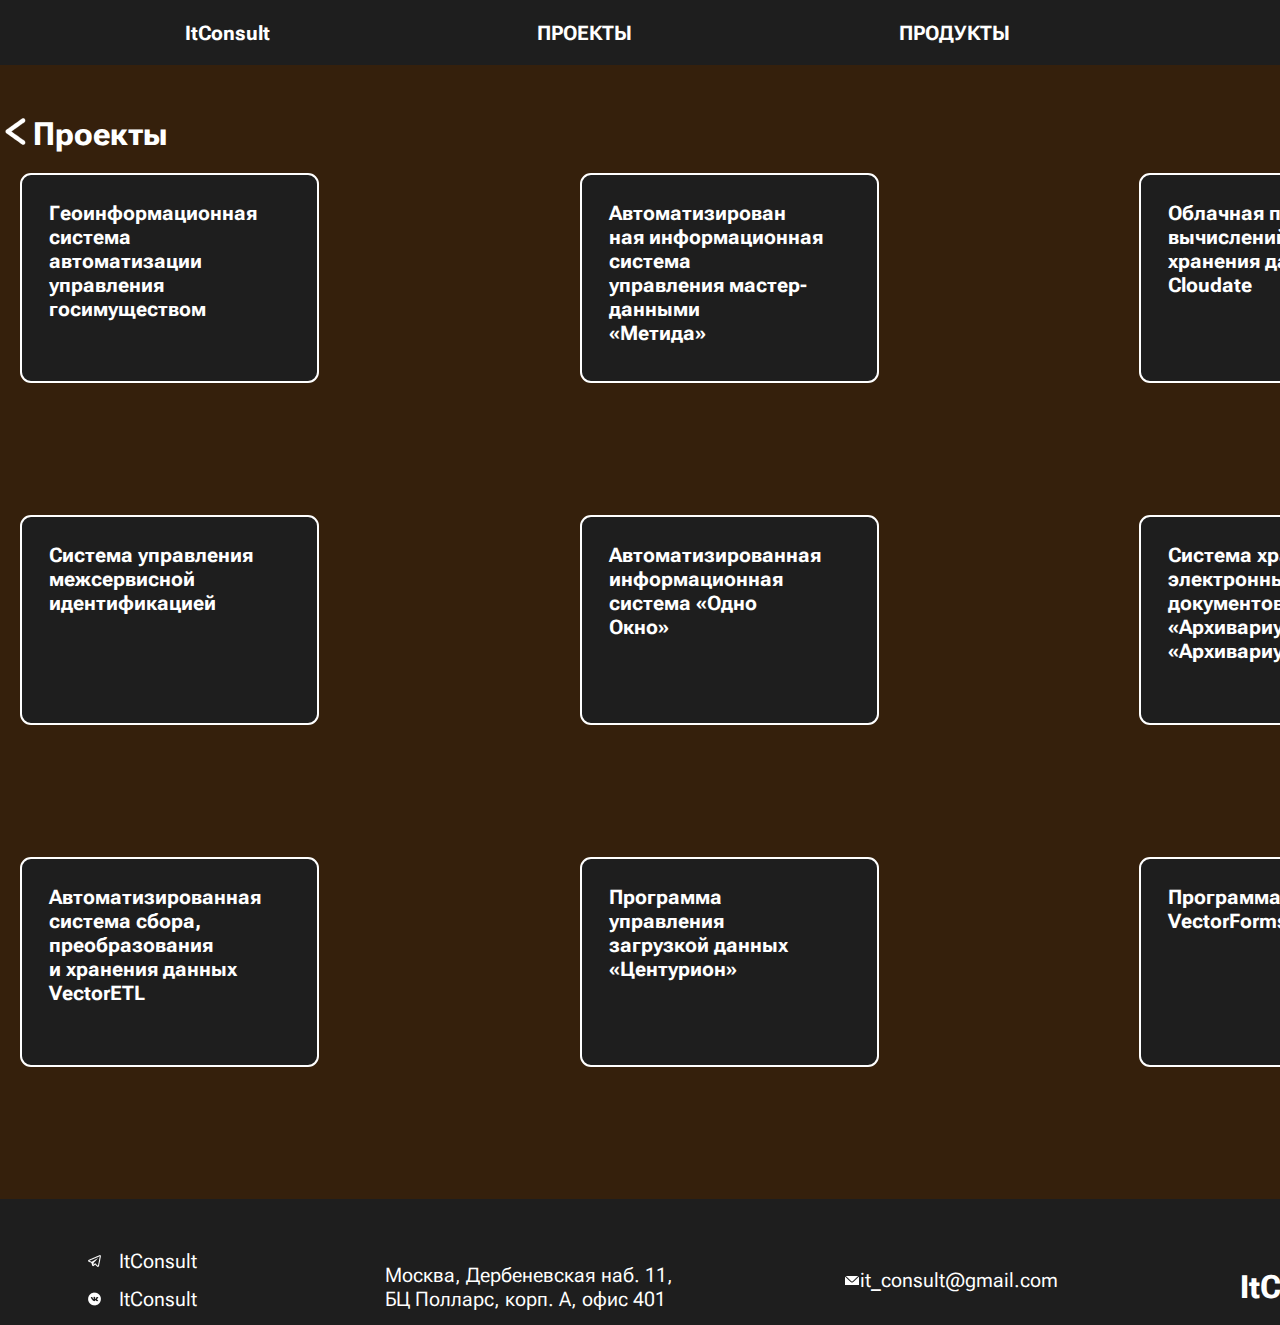
<file: products.html>
<!DOCTYPE html>
<html lang="en">
<head>
    <meta charset="UTF-8">
    <meta name="viewport" content="width=device-width, initial-scale=1.0">
    <title>IT Consult</title>
    <link rel="stylesheet" href="style.css">
</head>
<body>
    <section id="header">
        <div class="container">
            <header>
                <ul class="menu">
                   <li class="menu-font"><a href="index.html" class="nav-link">ItConsult</a></li>
                   <li class="menu-font"><a href="projects.html" class="nav-link">ПРОЕКТЫ</a></li>
                   <li class="menu-font"><a href="products.html" class="nav-link">ПРОДУКТЫ</a></li>
                </ul>
            </header>

    <section id="projects">
        <div class="full">
            <div class="backimg">
                <a href="#" onclick="history.back()"><img src="img/указатель.png" alt="Вернуться назад" /></a>
                <p class="backk-txt">Проекты</p>
            </div>
            <div class="second">
                <div class="first">
                    <div class="proj-txt">
                        <p>Геоинформационная<br>система<br> автоматизации<br> управления<br> госимуществом</p>
                    </div>

                    <div class="proj-txt">
                        <p>Система управления<br>межсервисной<br>идентификацией</p>
                    </div>

                    <div class="proj-txt">
                        <p>Автоматизированная<br>система сбора,<br>преобразования<br>и хранения данных<br>VectorETL</p>
                    </div>
                </div>

                <div class="first">
                    <div class="proj-txt">
                        <p>Автоматизирован<br>ная информационная<br>система<br>управления мастер-данными<br>«Метида»</p>
                    </div>

                    <div class="proj-txt">
                        <p>Автоматизированная<br>информационная<br>система «Одно<br>Окно»</p>
                    </div>

                    <div class="proj-txt">
                        <p>Программа<br>управления<br>загрузкой данных<br>«Центурион»</p>
                    </div>
                </div>

                <div class="first">
                    <div class="proj-txt">
                        <p>Облачная платформа<br>вычислений и<br>хранения данных<br>Cloudate</p>
                    </div>

                    <div class="proj-txt">
                        <p>Система хранения<br>электронных<br>документов<br>«Архивариус» (СХЭД<br>«Архивариус»)</p>
                    </div>

                    <div class="proj-txt">
                        <p>Программа для ЭВМ<br>VectorForms</p>
                    </div>
                </div>
            </div>
        </div>
    </section>
    <footer>
        <section id="foot"> 
            <div class="all-social">
                <div class="social">
                    <img src="/img/тг (1).png" alt="">
                    <p class="social-text">ItConsult</p>
                </div>
                <div class="social">
                    <img src="/img/вк.png" alt="">
                    <p class="social-text">ItConsult</p>
                </div>
            </div>

            <p class="social-text">Москва, Дербеневская наб. 11,<br>БЦ Полларс, корп. А, офис 401</p>
            <div class="social"> 
                <img src="/img/маил.png" alt=""> 
                <p class="social-text2">it_consult@gmail.com</p> 
            </div> 
            <h2>ItConsult</h2> 

   
        </section>
    </footer>
</body>
</html>
</body>
</html>
</file>
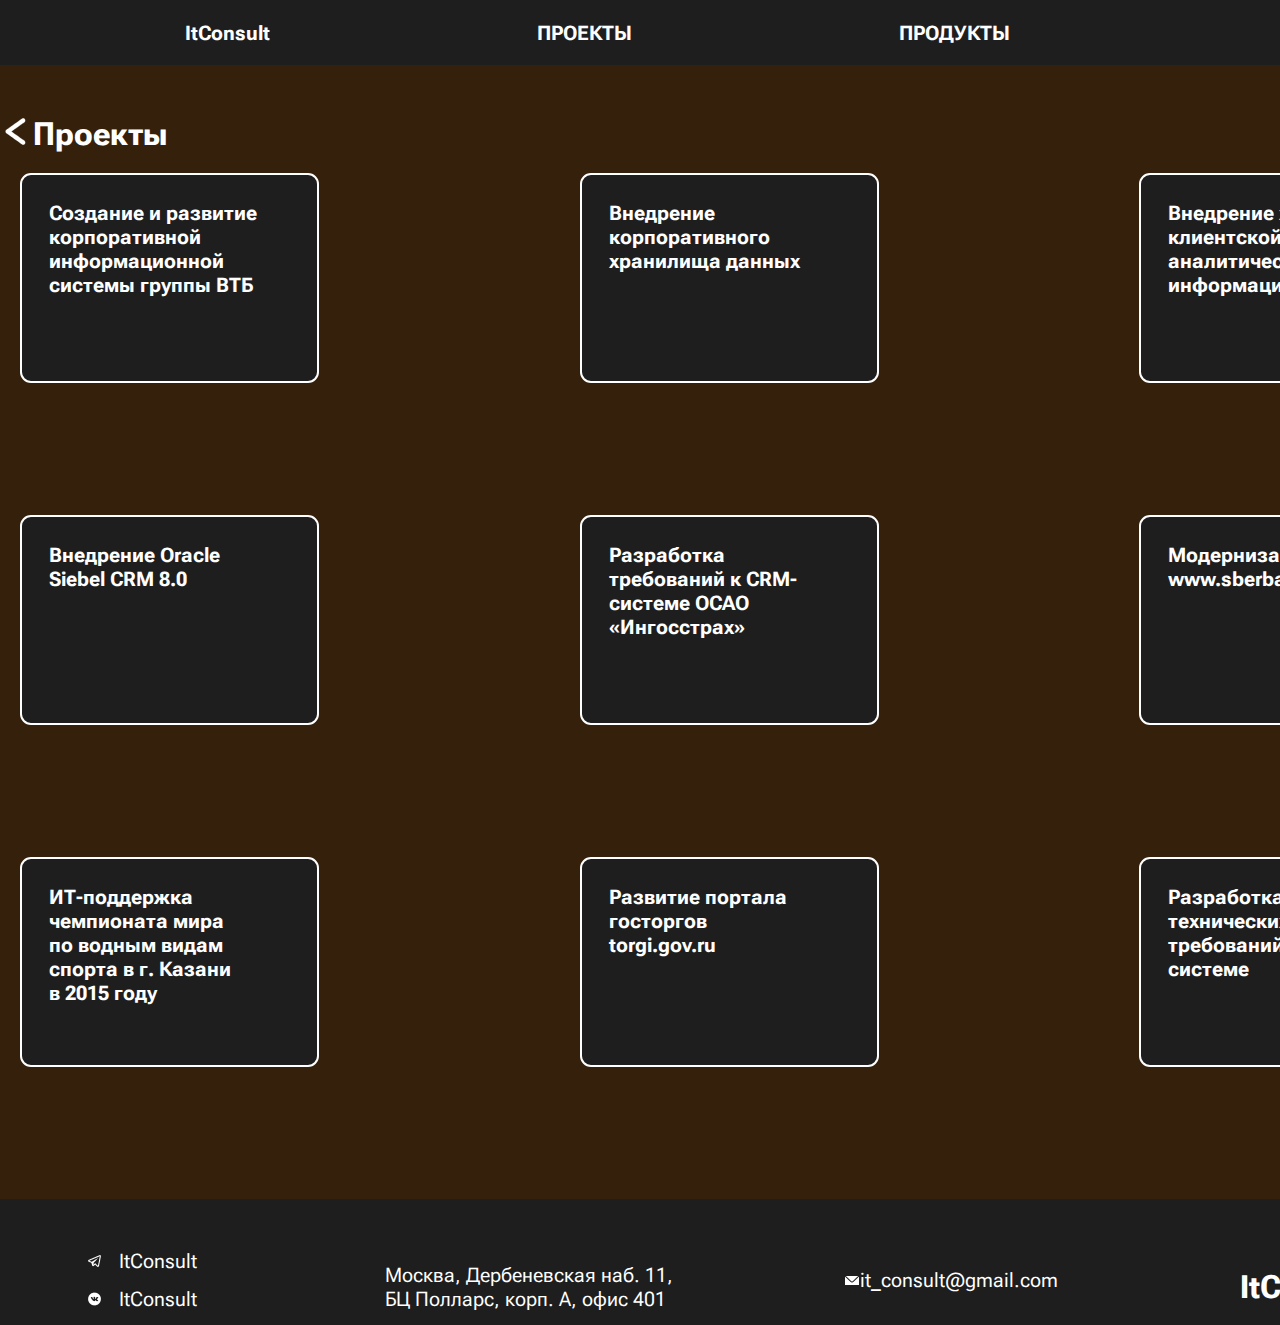
<file: projects.html>
<!DOCTYPE html>
<html lang="en">
<head>
    <meta charset="UTF-8">
    <meta name="viewport" content="width=device-width, initial-scale=1.0">
    <title>IT Consult</title>
    <link rel="stylesheet" href="style.css">
</head>
<body>
    <section id="header">
        <div class="container">
            <header>
                <ul class="menu">
                   <li class="menu-font"><a href="index.html" class="nav-link">ItConsult</a></li>
                   <li class="menu-font"><a href="projects.html" class="nav-link">ПРОЕКТЫ</a></li>
                   <li class="menu-font"><a href="products.html" class="nav-link">ПРОДУКТЫ</a></li>
                </ul>
            </header>

    <section id="projects">
        <div class="full">
            <div class="backimg">
                <a href="#" onclick="history.back()"><img src="img/указатель.png" alt="Вернуться назад" /></a>
                <p class="backk-txt">Проекты</p>
            </div>
            <div class="second">
                <div class="first">
                    <div class="proj-txt">
                        <p>Создание и развитие<br>корпоративной<br>информационной<br>системы группы ВТБ</p>
                    </div>

                    <div class="proj-txt">
                        <p>Внедрение Oracle<br>Siebel CRM 8.0</p>
                    </div>

                    <div class="proj-txt">
                        <p>ИТ-поддержка<br>чемпионата мира<br>по водным видам<br>спорта в г. Казани<br>в 2015 году</p>
                    </div>
                </div>

                <div class="first">
                    <div class="proj-txt">
                        <p>Внедрение<br>корпоративного<br>хранилища данных</p>
                    </div>

                    <div class="proj-txt">
                        <p>Разработка<br>требований к CRM-<br>системе ОСАО<br> «Ингосстрах»</p>
                    </div>

                    <div class="proj-txt">
                        <p>Развитие портала<br>госторгов<br>torgi.gov.ru</p>
                    </div>
                </div>

                <div class="first">
                    <div class="proj-txt">
                        <p>Внедрение хранилища<br>клиентской и<br>аналитической<br>информации</p>
                    </div>

                    <div class="proj-txt">
                        <p>Модернизация сайта<br>www.sberbank.ru</p>
                    </div>

                    <div class="proj-txt">
                        <p>Разработка<br>техническихbr<br>требований к CRM-<br>системе</p>
                    </div>
                </div>
            </div>
        </div>
    </section>
    <footer>
        <section id="foot"> 
            <div class="all-social">
                <div class="social">
                    <img src="/img/тг (1).png" alt="">
                    <p class="social-text">ItConsult</p>
                </div>
                <div class="social">
                    <img src="/img/вк.png" alt="">
                    <p class="social-text">ItConsult</p>
                </div>
            </div>

            <p class="social-text">Москва, Дербеневская наб. 11,<br>БЦ Полларс, корп. А, офис 401</p>
            <div class="social"> 
                <img src="/img/маил.png" alt=""> 
                <p class="social-text2">it_consult@gmail.com</p> 
            </div> 
            <h2>ItConsult</h2> 

   
        </section>
    </footer>
</body>
</html>
</body>
</html>
</file>
<file: style.css>
@import url('https://fonts.googleapis.com/css2?family=Roboto+Flex:opsz,wght@8..144,100..1000&display=swap');

@import url('https://fonts.googleapis.com/css2?family=Rubik+Vinyl&display=swap');


* {
    margin: 0;
    padding: 0;
}



section{
    margin: 0 auto;
    background-color: #35200C;
    padding-top: 50px;
}

.container {
    width: 1458px;
    margin: 0 auto;
}
body {
    
    background-repeat: no-repeat;
}

header{
    display: flex;
    background-image: url(/img/header.png);
    height: 65px;
    align-items: center;
    
    
}

#header{
    padding-top: 0;
    margin: auto;
}

.success{
    
    background-image: url(/img/фон1.png);
    background-repeat: no-repeat;
    background-size: 100%;
    height: 490px;
    
    padding-top: 50px ;
    display: flex;
    flex-direction: column;
    justify-content: space-around;

}

.menu {
    display: flex;
    margin-left: 185px;
    padding: 0px;
}
.nav-link {
    margin-right: 267px;
    padding: 0px;
    text-decoration: none;
    color: #FFFFFF;
}
.menu-font {
    list-style: none;
    font-family: "Roboto Flex", sans-serif;
    font-size: 20px;
    font-weight: 700;
}
.suc {
    
    margin-left: 200px;
    font-size: 55px;
    color: #35200C;
    font-weight: 700;
    font-family: "Roboto Flex", sans-serif; 
}
.suc-here {
    margin-left: 433px;
    font-size: 55px;
    color: #35200C;
    font-weight: 700;
    font-family: "Roboto Flex", sans-serif;
    
}
.suc-text {
    margin-left: 180px;
    font-size: 32px;
    font-weight: 700;
    color: #1E1E1E;
    font-family: "Roboto Flex", sans-serif;
}
.suc-link {
    color: #1E1E1E;
    font-family: "Roboto Flex", sans-serif;
}
.btn-link {
    margin-top: 20px;
    margin-left: 307px;
    padding: 20px 40px 20px 40px;
    width: 260px;
    text-align: center;
    
    background-color: #1E1E1E; 
    font-family: "Roboto Flex", sans-serif;
    color: white; 
    font-size: 24px;
    text-decoration: none; 
    border-radius: 11px; 
    cursor: pointer; 
    transition: background-color 0.3s ;
}

.btn-link:hover {
    background-color: #35200C;
}

#what {
    background-color: #35200C;

}
h2 {
    margin-left: 10px;
    color: #FFFFFF;
    font-size: 32px;
    font-weight: 700;
    font-family: "Roboto Flex", sans-serif; 
}
.what {
    margin-top: 50px;
    margin-left: 10px;
    color: #FFFFFF;
    font-size: 20px;
    font-family: "Roboto Flex", sans-serif;

}
h3 {
    color: #FFFFFF;
    font-family: "Roboto Flex", sans-serif;
    font-weight: 700px; 
    font-size: 20px;


  }
.cons{
    color: #FFFFFF;
    font-family: "Roboto Flex", sans-serif;
    font-size: 24px;
    margin-top: 30px;
  }
  
.about-consalting{
    text-align: center;
    margin-top: 100px;
  }
  
.icons {
    display: flex;
    margin-top: 45px;
    margin-left: 70px;
    justify-content: space-around;
    padding-bottom: 50px;
    
} 
  
#about-us{
    background-color: #1E1E1E;
    padding-bottom: 116px;
}
.about {
    color: #FFFFFF;
    font-family: "Roboto Flex", sans-serif; 
    margin-top: 50px;
    font-size: 32px;
    font-weight: 700;
    margin-left: 10px;
}
.ab {
    color: #FFFFFF;
    font-family: "Roboto Flex", sans-serif; 
    font-size: 24px;
    margin-left: 10px;
    margin-top: 19px;
}

.about-txt {
    color: #FFFFFF;
    font-family: "Roboto Flex", sans-serif; 
    font-size: 24px;
    margin-left: 10px;
    margin-top: 38px;
}
.statistic {
    color: #FFFFFF;
    font-family: "Roboto Flex", sans-serif;  
    margin: 15px;
}
.s {
    font-size: 96px;
    font-weight: 800;
}
.stat {
    font-size: 96px;
    font-weight: 800;
}
.st {
    font-size: 24px;
    font-weight: 700;
}
.stati {
    font-size: 24px;
    font-weight: 700;
}

.statis {
    font-size: 96px;
    font-weight: 800;
}
.st-last {
    font-size: 96px;
    font-weight: 800;
}
.statist {
    font-size: 24px;
    font-weight: 700;
}
.st-last-txt{
    font-size: 24px;
    font-weight: 700;
}
.statistics {
    display: flex;
}
.all {
    display: flex;
    justify-content: space-around;
}
#clients {
    background-image: url(/img/фон2.png);
}
.our {
    color: #FFFFFF;
    font-family: "Roboto Flex", sans-serif; 
    font-size: 24px;
    margin-top: 43px;
    text-align: center;
}
.card {
    width: 267px;
    height: 327px;
    border-radius: 11px;
    background-color: #35200C;
    margin-top: 70px;
    text-align: center;
}
.info {
    color: #FFFFFF;
    font-family: "Roboto Flex", sans-serif; 
    font-size: 24px;
    
}
.image {
    margin-top: 24px;
}
.in {
    margin-top: 20px;
    
}
.cardi {
    padding-bottom: 100px;
    display: flex;
    justify-content: space-between; 
    gap: 20px; /* Задает расстояние между карточками */
    margin-left: 10px;
    margin-right: 10px;
}
#contact {
    background-color: #1E1E1E;
    padding-bottom: 20px;
}
.ctxt {
    color: #FFFFFF;
    font-family: "Roboto Flex", sans-serif;
    font-weight: 700px; 
    font-size: 24px;
    text-align: center;
    margin-top: 89px;
}
.fm {
    width: 713px;
    height: 56px;
    border-radius: 11px;
    font-size: 24px;
    color: #1E1E1E;
    font-family: "Roboto Flex", sans-serif;
    margin-top: 38px;
}
.fm1 {
    width: 713px;
    height: 56px;
    border-radius: 11px;
    font-size: 24px;
    color: #1E1E1E;
    font-family: "Roboto Flex", sans-serif;
}
.b{
    padding: 20px 40px 20px 40px;
    width: 260px;
    text-align: center;
    
    background-color: #1E1E1E; 
    font-family: "Roboto Flex", sans-serif;
    color: white; 
    font-size: 24px;
    text-decoration: none; 
    border-radius: 11px; 
    cursor: pointer; 
    transition: background-color  0.3s ;

}
.b:hover {
    background-color: grey;
}
.cont{
   text-align: center;
   display: flex;
   flex-direction: column;
   align-items: center;
   
}
.bt {
    margin-top: 94px;
}
.con-txt {
    color: #FFFFFF;
    font-family: "Roboto Flex", sans-serif; 
    font-size: 32px;
    font-weight: 700;
    font-style: italic;
}
.or {
    margin-top: 91px;
    margin-bottom: 29px;
}
.qrc {
    margin-top: 14px;
}
.back {
    width: 891px;
    height: 1050px;
    border-radius: 11px;
    background-color: #35200C;
    margin: auto;
}
.backk-txt {
    color: #FFFFFF;
    font-family: "Roboto Flex", sans-serif; 
    font-size: 32px;
    font-weight: 700;
}
.backimg {
    display: flex;
    margin-bottom: 10px;
}
.proj-txt {
    color: #FFFFFF;
    font-family: "Roboto Flex", sans-serif; 
    font-size: 20px;
    font-weight: 700;
    width: 268px;
    height: 180px;
    border-radius: 11px;
    background-color: #1E1E1E;
    border: 2px solid #FFFFFF;
    padding-top: 26px;
    padding-left: 27px;
    margin-bottom: 132px;
    margin-top: 10px;

}
.second {
display: flex;
justify-content: space-between;
gap: 115px;
margin-left: 20px;
margin-right: 20px;
}

#foot {
    background-image: url(/img/Rectangle\ 56.svg);
  }
  
  .social{
   display: flex;
   align-items: center;
   margin-bottom: 14px;
  }
  
  .all-social{
    display: flex;
    flex-direction: column;
    justify-content: center;
    color: #FFFFFF;
    font-family: "Roboto Flex", sans-serif; 
    font-size: 20px;
  }
  
  .social-text{
    font-size: 14px;
    margin: 0 0 0 16px;
    color: #FFFFFF;
    font-family: "Roboto Flex", sans-serif; 
    font-size: 20px;
  }
  
  .social-text2{
    font-size: 14px;
    margin: 0;
    color: #FFFFFF;
    font-family: "Roboto Flex", sans-serif; 
    font-size: 20px;
  }
.itcon {
    font-family: "Rubik Vinyl", serif;
    font-weight: 400;
    font-size: 32px;
}  

  #foot{ 
    display: flex; 
    align-items: center; 
    justify-content: space-around; 
  }

.stars-txt {
    color: #FFFFFF;
    font-family: "Roboto Flex", sans-serif;
    font-size: 20px;
}

.stars {
    display: block;
    margin-left: 40px;
}

.otzyv{
    display: flex;
    padding-bottom: 70px;
    padding-top: 20px;
}
.fir {
    padding-left: 10px;
}
</file>
